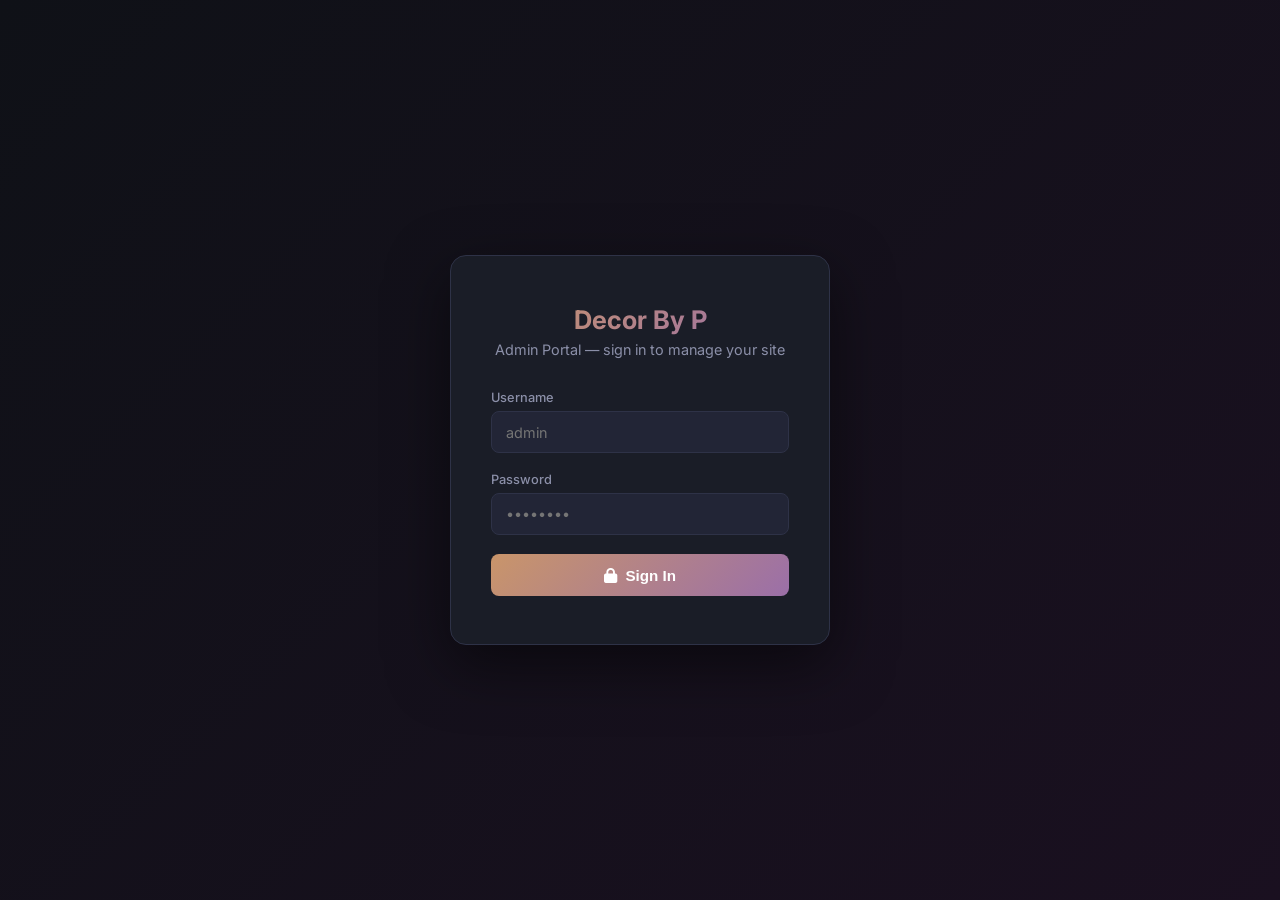
<file: admin.html>
<!DOCTYPE html>
<html lang="en">
<head>
  <meta charset="UTF-8">
  <meta name="viewport" content="width=device-width, initial-scale=1.0">
  <title>Admin Portal | Decor By P</title>
  <link rel="stylesheet" href="https://cdnjs.cloudflare.com/ajax/libs/font-awesome/6.4.0/css/all.min.css">
  <link rel="stylesheet" href="admin.css">
</head>
<body>

<!-- ── LOGIN ── -->
<div class="login-wrap" id="login-wrap">
  <div class="login-card">
    <div class="login-logo">Decor By P</div>
    <p>Admin Portal — sign in to manage your site</p>
    <form id="login-form">
      <div class="form-group">
        <label for="login-user">Username</label>
        <input type="text" id="login-user" placeholder="admin" required>
      </div>
      <div class="form-group">
        <label for="login-pass">Password</label>
        <input type="password" id="login-pass" placeholder="••••••••" required>
      </div>
      <div class="login-err" id="login-err"></div>
      <button type="submit" class="btn-login"><i class="fas fa-lock"></i> &nbsp;Sign In</button>
    </form>
  </div>
</div>

<!-- ── APP ── -->
<div id="admin-app">

  <!-- SIDEBAR -->
  <aside class="sidebar">
    <div class="sidebar-brand">
      Decor By P
      <small>Admin Dashboard</small>
    </div>
    <nav>
      <div class="nav-item active" data-page="dashboard"><i class="fas fa-chart-pie"></i> Dashboard</div>
      <div class="nav-item" data-page="portfolio"><i class="fas fa-images"></i> Portfolio</div>
      <div class="nav-item" data-page="testimonials"><i class="fas fa-comments"></i> Testimonials</div>
      <div class="nav-item" data-page="services"><i class="fas fa-concierge-bell"></i> Services</div>
      <div class="nav-item" data-page="stats"><i class="fas fa-chart-bar"></i> Stats</div>
      <div class="nav-item" data-page="about"><i class="fas fa-user-circle"></i> About Page</div>
      <div class="nav-item" data-page="hero"><i class="fas fa-home"></i> Hero Section</div>
    </nav>
    <div class="sidebar-footer">
      <a href="index.html" target="_blank" class="btn btn-ghost" style="width:100%;justify-content:center;margin-bottom:0.6rem;text-decoration:none">
        <i class="fas fa-external-link-alt"></i> View Site
      </a>
      <button class="btn-logout" id="btn-logout"><i class="fas fa-sign-out-alt"></i> Logout</button>
    </div>
  </aside>

  <!-- MAIN -->
  <main class="main">

    <!-- DASHBOARD -->
    <section class="page-section active" id="page-dashboard">
      <div class="page-header-bar">
        <div><h1>Dashboard</h1><p>Welcome back! Here's a quick overview of your site content.</p></div>
      </div>
      <div class="dash-grid">
        <div class="dash-card">
          <div class="dash-icon gold"><i class="fas fa-images"></i></div>
          <div><div class="dash-num" id="dash-portfolio">—</div><div class="dash-label">Portfolio Items</div></div>
        </div>
        <div class="dash-card">
          <div class="dash-icon purple"><i class="fas fa-comments"></i></div>
          <div><div class="dash-num" id="dash-testimonials">—</div><div class="dash-label">Testimonials</div></div>
        </div>
        <div class="dash-card">
          <div class="dash-icon blue"><i class="fas fa-concierge-bell"></i></div>
          <div><div class="dash-num" id="dash-services">—</div><div class="dash-label">Services</div></div>
        </div>
        <div class="dash-card">
          <div class="dash-icon green"><i class="fas fa-calendar-check"></i></div>
          <div><div class="dash-num" id="dash-events">—</div><div class="dash-label">Events Completed</div></div>
        </div>
      </div>
      <div class="settings-card" style="background:linear-gradient(135deg,rgba(201,149,106,0.08),rgba(155,111,168,0.08));border-color:rgba(201,149,106,0.2)">
        <h3 style="color:var(--text)">🔑 Login Credentials</h3>
        <p style="color:var(--text-muted);font-size:0.88rem;margin-bottom:0.5rem">Use these to log back in:</p>
        <p style="font-size:0.9rem"><strong>Username:</strong> admin &nbsp;|&nbsp; <strong>Password:</strong> symphony2024</p>
      </div>
    </section>

    <!-- PORTFOLIO -->
    <section class="page-section" id="page-portfolio">
      <div class="page-header-bar">
        <div><h1>Portfolio</h1><p>Manage your gallery of events and decoration work.</p></div>
        <button class="btn btn-primary" onclick="openPortfolioModal()"><i class="fas fa-plus"></i> Add Item</button>
      </div>
      <div class="table-wrap">
        <table>
          <thead><tr><th>Image</th><th>Title</th><th>Category</th><th>Description</th><th>Actions</th></tr></thead>
          <tbody id="portfolio-tbody"></tbody>
        </table>
      </div>
    </section>

    <!-- TESTIMONIALS -->
    <section class="page-section" id="page-testimonials">
      <div class="page-header-bar">
        <div><h1>Testimonials</h1><p>Manage what happy clients say about you.</p></div>
        <button class="btn btn-primary" onclick="openTestimonialModal()"><i class="fas fa-plus"></i> Add Testimonial</button>
      </div>
      <div class="testimonial-list" id="testimonials-list"></div>
    </section>

    <!-- SERVICES -->
    <section class="page-section" id="page-services">
      <div class="page-header-bar">
        <div><h1>Services</h1><p>Edit the service cards shown on your homepage.</p></div>
        <button class="btn btn-primary" onclick="openServiceModal()"><i class="fas fa-plus"></i> Add Service</button>
      </div>
      <div class="table-wrap">
        <table>
          <thead><tr><th>Icon</th><th>Title</th><th>Description</th><th>Actions</th></tr></thead>
          <tbody id="services-tbody"></tbody>
        </table>
      </div>
    </section>

    <!-- STATS -->
    <section class="page-section" id="page-stats">
      <div class="page-header-bar">
        <div><h1>Site Stats</h1><p>Update the numbers displayed on your homepage.</p></div>
      </div>
      <div class="settings-card">
        <h3>Trust Statistics</h3>
        <form id="stats-form">
          <div class="stats-edit-grid">
            <div class="stat-edit-item">
              <label>Events Completed</label>
              <input type="number" id="stat-events" min="0">
            </div>
            <div class="stat-edit-item">
              <label>Happy Clients</label>
              <input type="number" id="stat-clients" min="0">
            </div>
            <div class="stat-edit-item">
              <label>Years of Elegance</label>
              <input type="number" id="stat-years" min="0">
            </div>
          </div>
          <div style="margin-top:1.2rem">
            <button type="submit" class="btn btn-primary"><i class="fas fa-save"></i> Save Stats</button>
          </div>
        </form>
      </div>
    </section>

    <!-- ABOUT -->
    <section class="page-section" id="page-about">
      <div class="page-header-bar">
        <div><h1>About Page</h1><p>Edit your personal story and founder image.</p></div>
      </div>
      <div class="settings-card">
        <h3>Our Story Content</h3>
        <form id="about-form">
          <div class="form-group">
            <label>Section Heading</label>
            <input type="text" id="about-heading">
          </div>
          <div class="form-group">
            <label>Story Body (paragraphs separated by blank lines)</label>
            <textarea id="about-body" rows="10"></textarea>
          </div>
          <div class="form-group">
            <label>Founder Image URL</label>
            <input type="url" id="about-img" placeholder="https://...">
          </div>
          <img id="about-img-preview" style="width:120px;height:90px;object-fit:cover;border-radius:8px;margin-top:0.5rem;border:1px solid var(--border)" alt="Preview">
          <div class="form-actions">
            <button type="submit" class="btn btn-primary"><i class="fas fa-save"></i> Save About Page</button>
          </div>
        </form>
      </div>
    </section>

    <!-- HERO -->
    <section class="page-section" id="page-hero">
      <div class="page-header-bar">
        <div><h1>Hero Section</h1><p>Update the main headline and tagline on your homepage.</p></div>
      </div>
      <div class="settings-card">
        <h3>Homepage Hero Text</h3>
        <form id="hero-form">
          <div class="form-group">
            <label>Main Headline</label>
            <input type="text" id="hero-title">
          </div>
          <div class="form-group">
            <label>Subtitle / Tagline</label>
            <input type="text" id="hero-subtitle">
          </div>
          <div class="form-actions">
            <button type="submit" class="btn btn-primary"><i class="fas fa-save"></i> Save Hero</button>
          </div>
        </form>
      </div>
    </section>

  </main>
</div>

<!-- ── MODALS ── -->

<!-- Portfolio Modal -->
<div class="modal-overlay" id="portfolio-modal">
  <div class="modal">
    <div class="modal-head">
      <h2 id="portfolio-modal-title">Add Portfolio Item</h2>
      <button class="modal-close" onclick="closePortfolioModal()"><i class="fas fa-times"></i></button>
    </div>
    <form id="portfolio-form">
      <div class="form-row">
        <div class="form-group">
          <label>Title *</label>
          <input type="text" id="pm-title" required placeholder="The Royal Jaipur Affair">
        </div>
        <div class="form-group">
          <label>Category *</label>
          <select id="pm-category">
            <option value="weddings">Weddings</option>
            <option value="birthdays">Birthdays</option>
            <option value="baby-showers">Baby Showers</option>
            <option value="traditional">Traditional Functions</option>
            <option value="corporate">Corporate</option>
            <option value="other">Other</option>
          </select>
        </div>
      </div>
      <div class="form-group">
        <label>Short Description</label>
        <textarea id="pm-desc" rows="2" placeholder="A brief caption for this event…"></textarea>
      </div>
      <div class="form-group">
        <label>Image URL *</label>
        <input type="url" id="pm-img" placeholder="https://images.unsplash.com/..." required>
      </div>
      <img id="pm-img-preview" style="width:100%;height:160px;object-fit:cover;border-radius:8px;margin-bottom:1rem;display:none;border:1px solid var(--border)" alt="Preview">
      <div class="form-actions">
        <button type="button" class="btn btn-ghost" onclick="closePortfolioModal()">Cancel</button>
        <button type="submit" class="btn btn-primary"><i class="fas fa-save"></i> Save</button>
      </div>
    </form>
  </div>
</div>

<!-- Testimonial Modal -->
<div class="modal-overlay" id="testimonial-modal">
  <div class="modal">
    <div class="modal-head">
      <h2 id="testimonial-modal-title">Add Testimonial</h2>
      <button class="modal-close" onclick="closeTestimonialModal()"><i class="fas fa-times"></i></button>
    </div>
    <form id="testimonial-form">
      <div class="form-group">
        <label>Client Name *</label>
        <input type="text" id="tm-author" required placeholder="Anjali & Vikram Desai">
      </div>
      <div class="form-group">
        <label>Testimonial Text *</label>
        <textarea id="tm-text" rows="4" required placeholder='"Their decor was absolutely breathtaking…"'></textarea>
      </div>
      <div class="form-actions">
        <button type="button" class="btn btn-ghost" onclick="closeTestimonialModal()">Cancel</button>
        <button type="submit" class="btn btn-primary"><i class="fas fa-save"></i> Save</button>
      </div>
    </form>
  </div>
</div>

<!-- Service Modal -->
<div class="modal-overlay" id="service-modal">
  <div class="modal">
    <div class="modal-head">
      <h2 id="service-modal-title">Add Service</h2>
      <button class="modal-close" onclick="closeServiceModal()"><i class="fas fa-times"></i></button>
    </div>
    <form id="service-form">
      <div class="form-row">
        <div class="form-group">
          <label>Title *</label>
          <input type="text" id="sm-title" required placeholder="Weddings">
        </div>
        <div class="form-group">
          <label>Font Awesome Icon Class</label>
          <input type="text" id="sm-icon" placeholder="fa-rings">
          <small style="color:var(--text-muted);font-size:0.75rem">e.g. fa-rings, fa-birthday-cake, fa-star</small>
        </div>
      </div>
      <div class="form-group">
        <label>Description *</label>
        <textarea id="sm-desc" rows="3" required placeholder="Describe this service…"></textarea>
      </div>
      <div class="form-actions">
        <button type="button" class="btn btn-ghost" onclick="closeServiceModal()">Cancel</button>
        <button type="submit" class="btn btn-primary"><i class="fas fa-save"></i> Save</button>
      </div>
    </form>
  </div>
</div>

<!-- Toast -->
<div class="toast" id="toast"></div>

<script src="admin.js"></script>
</body>
</html>
</file>
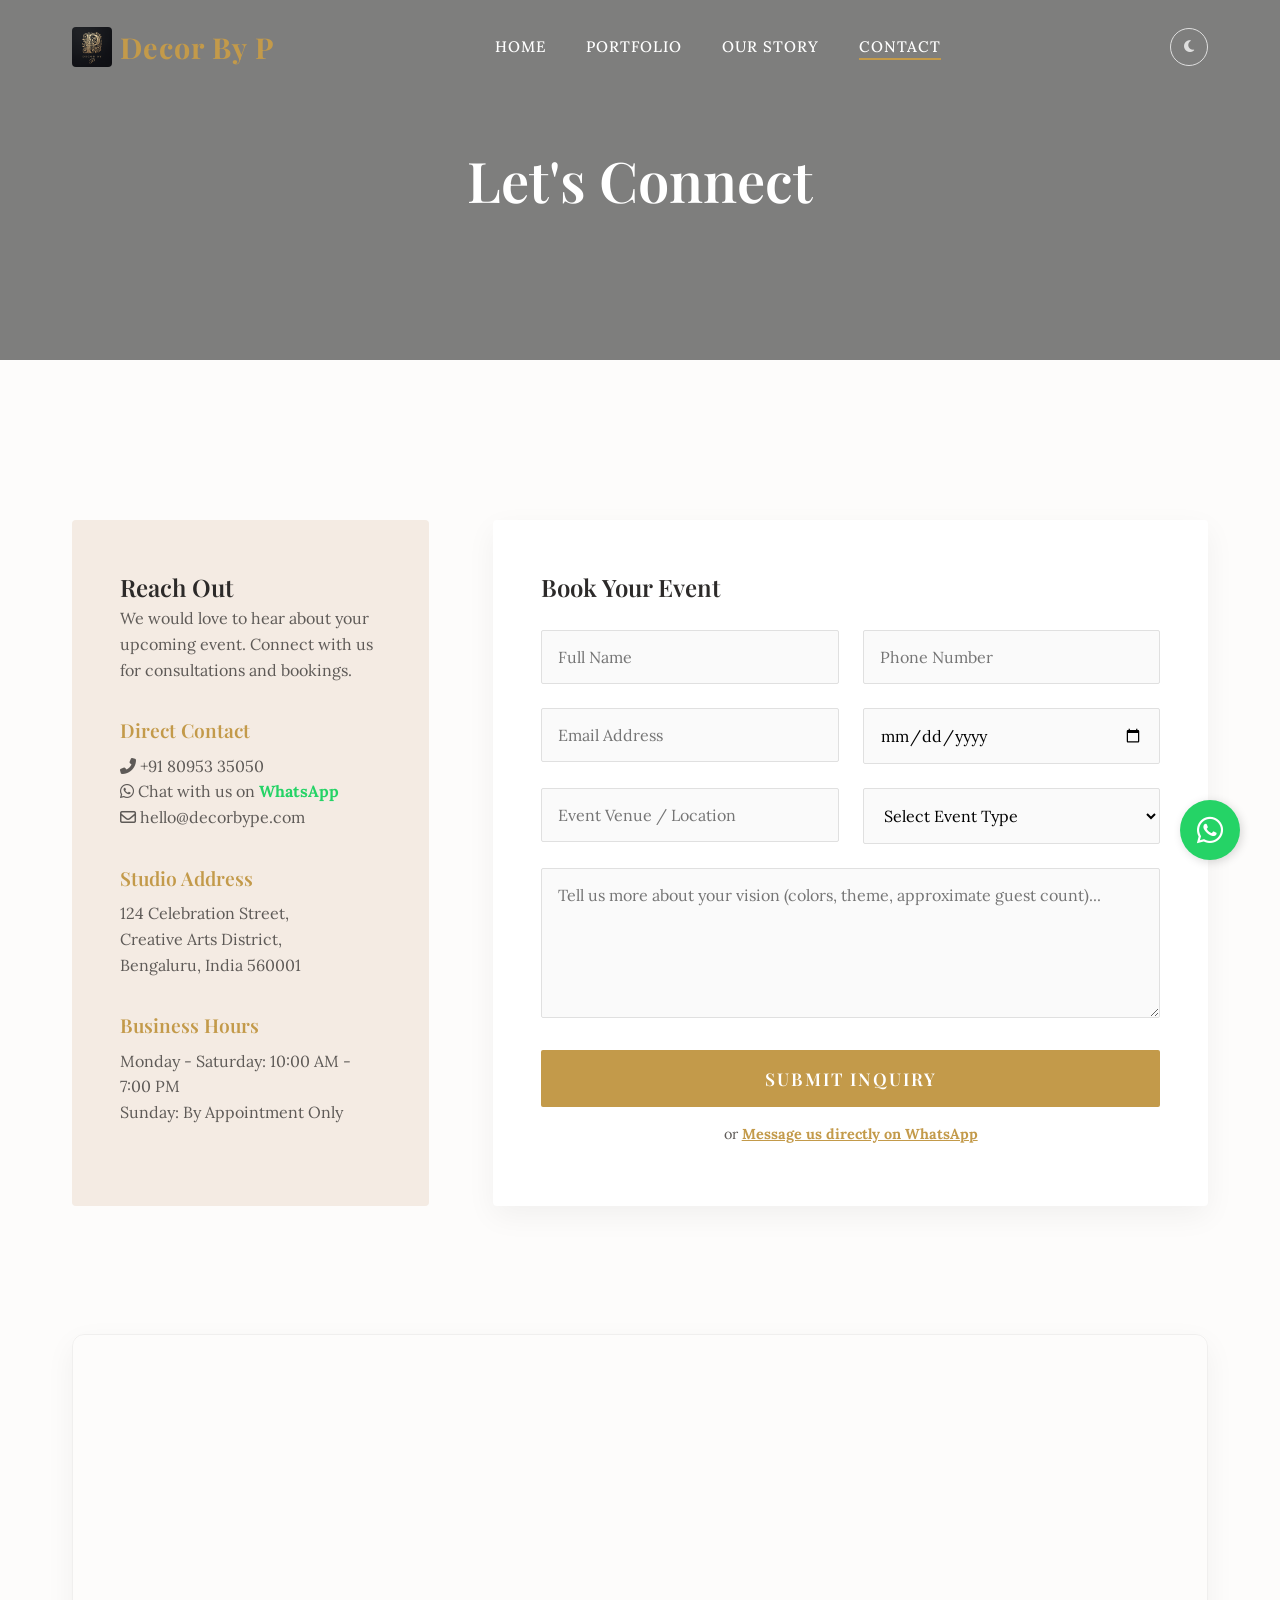
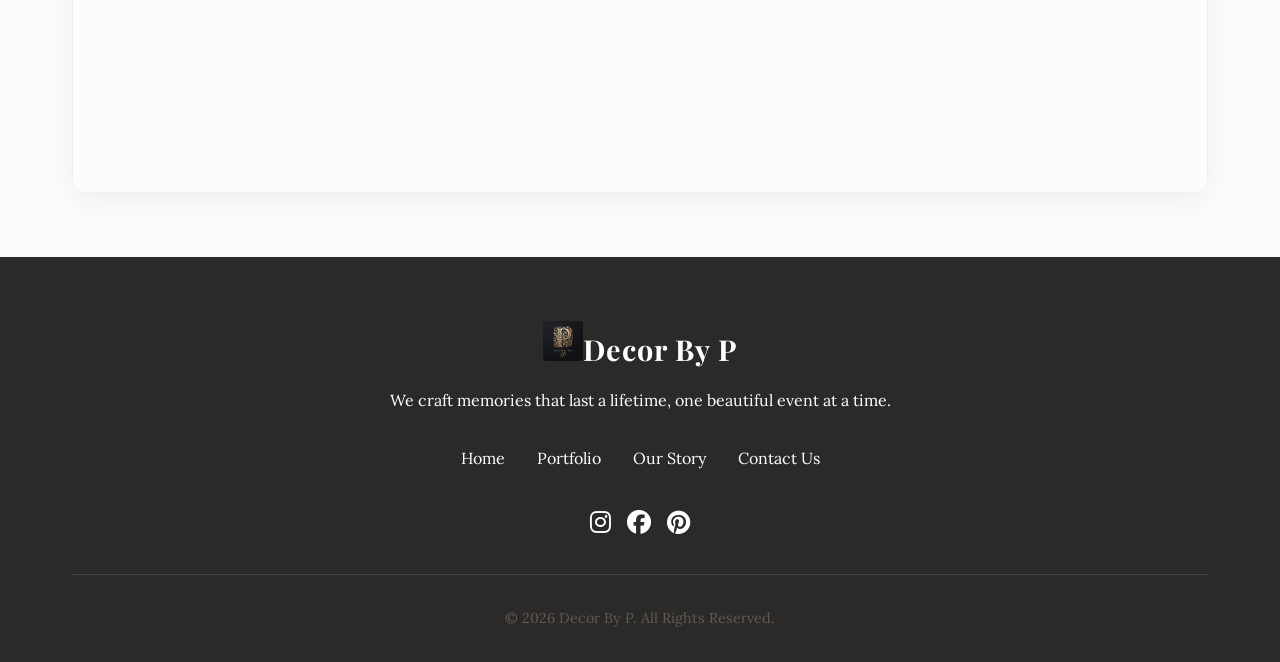
<file: contact.html>
<!DOCTYPE html>
<html lang="en">
<head>
    <meta charset="UTF-8">
    <script>/* Anti-FOUC */
    (function(){var t=localStorage.getItem('se_theme');if(t)document.documentElement.setAttribute('data-theme',t);})();
    </script>
    <meta name="viewport" content="width=device-width, initial-scale=1.0">
    <meta name="description" content="Contact Decor By P to book your next unforgettable celebration. Get in touch today!">
    <title>Contact Us | Decor By P</title>
    <link rel="stylesheet" href="https://cdnjs.cloudflare.com/ajax/libs/font-awesome/6.4.0/css/all.min.css">
    <link rel="stylesheet" href="styles.css">
</head>
<body>

    <!-- Navigation -->
    <header class="scrolled">
        <div class="nav-container">
            <a href="index.html" class="logo"><img src="logo.png" alt="Decor By P" class="logo-img">Decor By P</a>
            <ul class="nav-links">
                <li><a href="index.html">Home</a></li>
                <li><a href="portfolio.html">Portfolio</a></li>
                <li><a href="about.html">Our Story</a></li>
                <li><a href="contact.html" class="active">Contact</a></li>
            </ul>
            <button class="theme-toggle" id="theme-toggle" aria-label="Toggle Midnight Gala dark mode" title="Toggle dark mode">
                <i class="fas fa-moon" id="theme-icon"></i>
            </button>
            <button class="mobile-menu-btn" aria-label="Toggle Menu">
                <i class="fas fa-bars"></i>
            </button>
        </div>
    </header>

    <!-- Page Header -->
    <div class="page-header" style="background-image: linear-gradient(rgba(0,0,0,0.5), rgba(0,0,0,0.5)), url('https://images.unsplash.com/photo-1519741497674-611481863552?auto=format&fit=crop&q=80&w=2000'); background-position: center;">
        <h1>Let's Connect</h1>
    </div>

    <!-- Contact Content -->
    <section class="section">
        <div class="container contact-container">
            
            <!-- Contact Info Sidebar -->
            <div class="contact-info fade-in">
                <h2>Reach Out</h2>
                <p style="margin-bottom: 2rem; color: var(--text-muted);">We would love to hear about your upcoming event. Connect with us for consultations and bookings.</p>
                
                <div class="contact-item">
                    <h4>Direct Contact</h4>
                    <p><i class="fas fa-phone-alt"></i> +91 80953 35050</p>
                    <p><i class="fab fa-whatsapp"></i> Chat with us on <a href="https://wa.me/8095335050?text=Hi,%20I%E2%80%99m%20interested%20in%20your%20event%20decoration%20services." target="_blank" style="color: var(--whatsapp); font-weight: bold;">WhatsApp</a></p>
                    <p><i class="far fa-envelope"></i> hello@decorbype.com</p>
                </div>
                
                <div class="contact-item">
                    <h4>Studio Address</h4>
                    <p>124 Celebration Street,<br>Creative Arts District,<br>Bengaluru, India 560001</p>
                </div>

                <div class="contact-item">
                    <h4>Business Hours</h4>
                    <p>Monday - Saturday: 10:00 AM - 7:00 PM</p>
                    <p>Sunday: By Appointment Only</p>
                </div>
            </div>

            <!-- Inquiry Form -->
            <div class="contact-form fade-in" style="transition-delay: 0.3s">
                <h2 style="margin-bottom: 1.5rem;">Book Your Event</h2>
                <div id="success-message" style="display: none; text-align: center; padding: 3rem; background: rgba(37, 211, 102, 0.05); border-radius: 8px; border: 1px solid rgba(37, 211, 102, 0.3);">
                    <i class="fas fa-check-circle fade-in visible" style="font-size: 3rem; color: var(--whatsapp); margin-bottom: 1rem;"></i>
                    <h3 style="margin-bottom: 0.5rem; font-family: 'Playfair Display', serif;">Request Received!</h3>
                    <p style="color: var(--text-muted); line-height: 1.6;">Thank you for reaching out to Decor By P. Our team will contact you within 24 hours to start planning your masterpiece.</p>
                </div>
                <form id="contact-form" action="#" method="POST" onsubmit="event.preventDefault(); document.getElementById('contact-form').style.display = 'none'; document.getElementById('success-message').style.display = 'block'; setTimeout(() => document.getElementById('success-message').scrollIntoView({behavior: 'smooth', block: 'center'}), 100);">
                    <div class="form-row">
                        <div class="form-group">
                            <input type="text" class="form-control" name="name" placeholder="Full Name" required>
                        </div>
                        <div class="form-group">
                            <input type="tel" class="form-control" name="phone" placeholder="Phone Number" required>
                        </div>
                    </div>
                    
                    <div class="form-row">
                        <div class="form-group">
                            <input type="email" class="form-control" name="email" placeholder="Email Address" required>
                        </div>
                        <div class="form-group">
                            <input type="date" class="form-control" name="date" required>
                        </div>
                    </div>

                    <div class="form-row">
                        <div class="form-group">
                            <input type="text" class="form-control" name="location" placeholder="Event Venue / Location" required>
                        </div>
                        <div class="form-group">
                            <select class="form-control" name="event_type" required>
                                <option value="" disabled selected>Select Event Type</option>
                                <option value="Wedding">Wedding</option>
                                <option value="Reception">Reception</option>
                                <option value="Birthday">Birthday</option>
                                <option value="Baby Shower">Baby Shower / Cradle</option>
                                <option value="Traditional">Traditional / Pooja</option>
                                <option value="Corporate">Corporate Gala</option>
                                <option value="Other">Other</option>
                            </select>
                        </div>
                    </div>

                    <div class="form-group">
                        <textarea class="form-control" name="message" placeholder="Tell us more about your vision (colors, theme, approximate guest count)..." required></textarea>
                    </div>

                    <button type="submit" class="btn btn-primary" style="width: 100%;">Submit Inquiry</button>
                    <p style="text-align: center; margin-top: 1rem; font-size: 0.9rem; color: var(--text-muted);">or <a href="https://wa.me/8095335050?text=Hi,%20I%E2%80%99m%20interested%20in%20your%20event%20decoration%20services." target="_blank" style="color: var(--primary-gold); font-weight: bold; text-decoration: underline;">Message us directly on WhatsApp</a></p>
                </form>
            </div>
        </div>
    </section>

    <!-- Map Integration -->
    <section>
        <div class="container" style="margin-top: 2rem; margin-bottom: 4rem;">
            <div style="border-radius: 12px; overflow: hidden; box-shadow: var(--shadow); border: 1px solid rgba(0,0,0,0.05);">
                <iframe src="https://www.google.com/maps/embed?pb=!1m18!1m12!1m3!1d15551.350868843936!2d77.58414578130833!3d12.98223617300445!2m3!1f0!2f0!3f0!3m2!1i1024!2i768!4f13.1!3m3!1m2!1s0x3bae1670c9b44e6d%3A0xf8dfc3e8517e4fe0!2sBengaluru%2C%20Karnataka!5e0!3m2!1sen!2sin!4v1700000000000!5m2!1sen!2sin" width="100%" height="450" style="border:0;" allowfullscreen="" loading="lazy" referrerpolicy="no-referrer-when-downgrade"></iframe>
            </div>
        </div>
    </section>

    <!-- Footer -->
    <footer>
        <div class="container">
            <a href="index.html" class="logo"><img src="logo.png" alt="Decor By P" class="logo-img">Decor By P</a>
            <p>We craft memories that last a lifetime, one beautiful event at a time.</p>
            <div class="footer-links">
                <a href="index.html">Home</a>
                <a href="portfolio.html">Portfolio</a>
                <a href="about.html">Our Story</a>
                <a href="contact.html">Contact Us</a>
            </div>
            <div class="social-icons" style="margin-bottom: 2rem; font-size: 1.5rem; display:flex; gap: 1rem; justify-content:center;">
                <a href="#"><i class="fab fa-instagram"></i></a>
                <a href="#"><i class="fab fa-facebook"></i></a>
                <a href="#"><i class="fab fa-pinterest"></i></a>
            </div>
            <div class="copyright">
                &copy; <script>document.write(new Date().getFullYear())</script> Decor By P. All Rights Reserved.
            </div>
        </div>
    </footer>

    <script src="scripts.js?v=3"></script>
</body>
</html>
</file>
<file: admin.css>
@import url('https://fonts.googleapis.com/css2?family=Inter:wght@300;400;500;600;700&display=swap');

:root {
  --bg: #0f1117;
  --surface: #1a1d27;
  --surface2: #222536;
  --border: #2e3247;
  --accent: #c9956a;
  --accent2: #9b6fa8;
  --text: #e8e9f0;
  --text-muted: #8b8fa8;
  --danger: #e05c5c;
  --success: #5cb85c;
  --sidebar-w: 240px;
}

* { box-sizing: border-box; margin: 0; padding: 0; }

body {
  font-family: 'Inter', sans-serif;
  background: var(--bg);
  color: var(--text);
  display: flex;
  min-height: 100vh;
}

/* ── LOGIN ── */
.login-wrap {
  width: 100vw; height: 100vh;
  display: flex; align-items: center; justify-content: center;
  background: linear-gradient(135deg, #0f1117 0%, #1a1020 100%);
}
.login-card {
  background: var(--surface);
  border: 1px solid var(--border);
  border-radius: 16px;
  padding: 3rem 2.5rem;
  width: 380px;
  text-align: center;
  box-shadow: 0 20px 60px rgba(0,0,0,0.5);
}
.login-logo {
  font-size: 1.6rem;
  font-weight: 700;
  background: linear-gradient(135deg, var(--accent), var(--accent2));
  -webkit-background-clip: text;
  -webkit-text-fill-color: transparent;
  margin-bottom: 0.4rem;
}
.login-card p { color: var(--text-muted); font-size: 0.9rem; margin-bottom: 2rem; }
.login-card .form-group { margin-bottom: 1.2rem; text-align: left; }
.login-card label { font-size: 0.8rem; color: var(--text-muted); margin-bottom: 0.4rem; display: block; }
.login-card input {
  width: 100%; padding: 0.75rem 1rem;
  background: var(--surface2); border: 1px solid var(--border);
  border-radius: 8px; color: var(--text); font-size: 0.95rem;
  transition: border-color 0.2s;
}
.login-card input:focus { outline: none; border-color: var(--accent); }
.login-err { color: var(--danger); font-size: 0.82rem; margin-bottom: 1rem; display: none; }
.btn-login {
  width: 100%; padding: 0.8rem;
  background: linear-gradient(135deg, var(--accent), var(--accent2));
  border: none; border-radius: 8px;
  color: white; font-size: 0.95rem; font-weight: 600;
  cursor: pointer; transition: opacity 0.2s;
}
.btn-login:hover { opacity: 0.88; }

/* ── LAYOUT ── */
#admin-app { display: none; width: 100%; }

.sidebar {
  width: var(--sidebar-w);
  background: var(--surface);
  border-right: 1px solid var(--border);
  display: flex; flex-direction: column;
  position: fixed; top: 0; left: 0; height: 100vh;
  z-index: 100;
}
.sidebar-brand {
  padding: 1.5rem 1.2rem;
  font-size: 1.1rem; font-weight: 700;
  background: linear-gradient(135deg, var(--accent), var(--accent2));
  -webkit-background-clip: text; -webkit-text-fill-color: transparent;
  border-bottom: 1px solid var(--border);
}
.sidebar-brand small { display: block; font-size: 0.68rem; -webkit-text-fill-color: var(--text-muted); font-weight: 400; }

.sidebar nav { flex: 1; padding: 1rem 0; overflow-y: auto; }
.nav-item {
  display: flex; align-items: center; gap: 0.75rem;
  padding: 0.75rem 1.2rem; cursor: pointer;
  color: var(--text-muted); font-size: 0.88rem; font-weight: 500;
  border-left: 3px solid transparent;
  transition: all 0.2s;
}
.nav-item:hover { color: var(--text); background: var(--surface2); }
.nav-item.active { color: var(--accent); border-left-color: var(--accent); background: var(--surface2); }
.nav-item i { width: 18px; text-align: center; font-size: 1rem; }

.sidebar-footer {
  padding: 1rem 1.2rem;
  border-top: 1px solid var(--border);
}
.btn-logout {
  width: 100%; padding: 0.6rem;
  background: transparent; border: 1px solid var(--border);
  border-radius: 8px; color: var(--text-muted);
  font-size: 0.85rem; cursor: pointer; transition: all 0.2s;
}
.btn-logout:hover { border-color: var(--danger); color: var(--danger); }

/* ── MAIN ── */
.main {
  margin-left: var(--sidebar-w);
  flex: 1; padding: 2rem;
  min-height: 100vh;
}
.page-section { display: none; }
.page-section.active { display: block; }

.page-header-bar {
  display: flex; align-items: center; justify-content: space-between;
  margin-bottom: 2rem;
}
.page-header-bar h1 { font-size: 1.5rem; font-weight: 700; }
.page-header-bar p { color: var(--text-muted); font-size: 0.85rem; margin-top: 0.2rem; }

/* ── DASHBOARD CARDS ── */
.dash-grid {
  display: grid; grid-template-columns: repeat(auto-fit, minmax(200px, 1fr));
  gap: 1.2rem; margin-bottom: 2rem;
}
.dash-card {
  background: var(--surface); border: 1px solid var(--border);
  border-radius: 12px; padding: 1.5rem;
  display: flex; align-items: center; gap: 1rem;
}
.dash-icon {
  width: 50px; height: 50px; border-radius: 12px;
  display: flex; align-items: center; justify-content: center;
  font-size: 1.4rem;
}
.dash-icon.gold { background: rgba(201,149,106,0.15); color: var(--accent); }
.dash-icon.purple { background: rgba(155,111,168,0.15); color: var(--accent2); }
.dash-icon.blue { background: rgba(86,132,219,0.15); color: #5684db; }
.dash-icon.green { background: rgba(92,184,92,0.15); color: var(--success); }
.dash-num { font-size: 1.8rem; font-weight: 700; }
.dash-label { color: var(--text-muted); font-size: 0.8rem; }

/* ── BUTTONS ── */
.btn {
  padding: 0.6rem 1.2rem; border-radius: 8px;
  font-size: 0.85rem; font-weight: 600; cursor: pointer;
  border: none; transition: all 0.2s; display: inline-flex; align-items: center; gap: 0.4rem;
}
.btn-primary { background: linear-gradient(135deg, var(--accent), var(--accent2)); color: white; }
.btn-primary:hover { opacity: 0.85; }
.btn-danger { background: var(--danger); color: white; }
.btn-danger:hover { opacity: 0.85; }
.btn-ghost { background: var(--surface2); color: var(--text); border: 1px solid var(--border); }
.btn-ghost:hover { border-color: var(--accent); color: var(--accent); }

/* ── TABLE ── */
.table-wrap {
  background: var(--surface); border: 1px solid var(--border);
  border-radius: 12px; overflow: hidden;
}
table { width: 100%; border-collapse: collapse; }
thead th {
  background: var(--surface2); padding: 0.9rem 1.2rem;
  text-align: left; font-size: 0.78rem; font-weight: 600;
  color: var(--text-muted); text-transform: uppercase; letter-spacing: 0.05em;
}
tbody td { padding: 0.9rem 1.2rem; border-top: 1px solid var(--border); font-size: 0.88rem; vertical-align: middle; }
tbody tr:hover td { background: var(--surface2); }
.tag {
  display: inline-block; padding: 0.2rem 0.7rem;
  border-radius: 999px; font-size: 0.72rem; font-weight: 600;
}
.tag-wedding { background: rgba(201,149,106,0.2); color: var(--accent); }
.tag-birthday { background: rgba(219,132,86,0.2); color: #db8456; }
.tag-babyshower { background: rgba(155,111,168,0.2); color: var(--accent2); }
.tag-traditional { background: rgba(86,176,155,0.2); color: #56b09b; }
.tag-corporate { background: rgba(86,132,219,0.2); color: #5684db; }
.tag-other { background: rgba(139,143,168,0.2); color: var(--text-muted); }

.thumb { width: 56px; height: 40px; object-fit: cover; border-radius: 6px; }

/* ── MODAL ── */
.modal-overlay {
  position: fixed; inset: 0;
  background: rgba(0,0,0,0.7);
  display: none; align-items: center; justify-content: center;
  z-index: 999;
}
.modal-overlay.open { display: flex; }
.modal {
  background: var(--surface); border: 1px solid var(--border);
  border-radius: 16px; padding: 2rem;
  width: 540px; max-width: 95vw; max-height: 90vh; overflow-y: auto;
}
.modal-head { display: flex; align-items: center; justify-content: space-between; margin-bottom: 1.5rem; }
.modal-head h2 { font-size: 1.1rem; font-weight: 700; }
.modal-close { background: none; border: none; color: var(--text-muted); font-size: 1.2rem; cursor: pointer; }
.modal-close:hover { color: var(--danger); }

/* ── FORM ── */
.form-group { margin-bottom: 1.1rem; }
.form-group label { display: block; font-size: 0.8rem; color: var(--text-muted); margin-bottom: 0.4rem; font-weight: 500; }
.form-group input,
.form-group select,
.form-group textarea {
  width: 100%; padding: 0.7rem 0.9rem;
  background: var(--surface2); border: 1px solid var(--border);
  border-radius: 8px; color: var(--text); font-size: 0.9rem; font-family: inherit;
  transition: border-color 0.2s;
}
.form-group input:focus,
.form-group select:focus,
.form-group textarea:focus { outline: none; border-color: var(--accent); }
.form-group textarea { resize: vertical; min-height: 80px; }
.form-group select option { background: var(--surface2); }
.form-row { display: grid; grid-template-columns: 1fr 1fr; gap: 1rem; }
.form-actions { display: flex; gap: 0.8rem; justify-content: flex-end; margin-top: 1.5rem; }

/* ── SETTINGS / ABOUT EDITOR ── */
.settings-card {
  background: var(--surface); border: 1px solid var(--border);
  border-radius: 12px; padding: 1.5rem; margin-bottom: 1.5rem;
}
.settings-card h3 { font-size: 1rem; font-weight: 600; margin-bottom: 1.2rem; color: var(--accent); }

.stats-edit-grid { display: grid; grid-template-columns: repeat(auto-fit, minmax(200px, 1fr)); gap: 1rem; }
.stat-edit-item { background: var(--surface2); border: 1px solid var(--border); border-radius: 10px; padding: 1rem; }
.stat-edit-item label { font-size: 0.78rem; color: var(--text-muted); margin-bottom: 0.4rem; display: block; }
.stat-edit-item input {
  width: 100%; background: var(--bg); border: 1px solid var(--border);
  border-radius: 6px; color: var(--text); padding: 0.5rem 0.7rem; font-size: 0.9rem;
}

/* ── TESTIMONIALS ── */
.testimonial-list { display: flex; flex-direction: column; gap: 1rem; }
.testimonial-item {
  background: var(--surface2); border: 1px solid var(--border);
  border-radius: 10px; padding: 1.2rem;
  display: flex; gap: 1rem; align-items: flex-start;
}
.testimonial-item .t-body { flex: 1; }
.testimonial-item .t-body strong { font-size: 0.9rem; }
.testimonial-item .t-body p { color: var(--text-muted); font-size: 0.85rem; margin-top: 0.3rem; }
.testimonial-item .t-actions { display: flex; flex-direction: column; gap: 0.4rem; }

/* ── TOAST ── */
.toast {
  position: fixed; bottom: 2rem; right: 2rem;
  background: var(--surface2); border: 1px solid var(--border);
  border-radius: 10px; padding: 0.9rem 1.4rem;
  font-size: 0.88rem; font-weight: 500;
  box-shadow: 0 8px 30px rgba(0,0,0,0.4);
  transform: translateY(100px); opacity: 0;
  transition: all 0.3s; z-index: 9999;
}
.toast.show { transform: translateY(0); opacity: 1; }
.toast.success { border-left: 4px solid var(--success); }
.toast.error { border-left: 4px solid var(--danger); }

/* ── EMPTY STATE ── */
.empty-state {
  text-align: center; padding: 3rem;
  color: var(--text-muted); font-size: 0.95rem;
}
.empty-state i { font-size: 2.5rem; margin-bottom: 1rem; display: block; opacity: 0.4; }

/* scrollbar */
::-webkit-scrollbar { width: 5px; }
::-webkit-scrollbar-track { background: transparent; }
::-webkit-scrollbar-thumb { background: var(--border); border-radius: 99px; }
</file>
<file: styles.css>
@import url('https://fonts.googleapis.com/css2?family=Lora:ital,wght@0,400;0,500;0,600;1,400&family=Playfair+Display:ital,wght@0,400;0,600;0,700;1,400;1,600&display=swap');

:root {
  --primary-gold: #c39a4a;
  --primary-gold-hover: #b2883c;
  --secondary-peach: #f4ebe3;
  --bg-color: #fdfcfb;
  --text-dark: #2c2a29;
  --text-muted: #5e5a57;
  --white: #ffffff;
  --whatsapp: #25D366;
  --shadow: 0 10px 30px rgba(0, 0, 0, 0.05);
  --shadow-hover: 0 15px 40px rgba(195, 154, 74, 0.15);
  --transition: all 0.4s ease;
}

* {
  margin: 0;
  padding: 0;
  box-sizing: border-box;
}

body {
  font-family: 'Lora', serif;
  background-color: var(--bg-color);
  color: var(--text-dark);
  line-height: 1.6;
  overflow-x: hidden;
}

h1, h2, h3, h4, h5, h6 {
  font-family: 'Playfair Display', serif;
  font-weight: 600;
  color: var(--text-dark);
}

a {
  text-decoration: none;
  color: inherit;
  transition: var(--transition);
}

.container {
  max-width: 1200px;
  margin: 0 auto;
  padding: 0 2rem;
}

/* Base UI Elements */
.btn {
  display: inline-block;
  padding: 1rem 2.5rem;
  font-family: 'Playfair Display', serif;
  font-size: 1.1rem;
  font-weight: 600;
  text-transform: uppercase;
  letter-spacing: 2px;
  border-radius: 2px;
  border: 1px solid transparent;
  cursor: pointer;
  transition: var(--transition);
}

.btn-primary {
  background-color: var(--primary-gold);
  color: var(--white);
}

.btn-primary:hover {
  background-color: transparent;
  border-color: var(--primary-gold);
  color: var(--primary-gold);
  box-shadow: 0 0 20px rgba(195, 154, 74, 0.4);
}

.btn-outline {
  background-color: transparent;
  border-color: var(--primary-gold);
  color: var(--primary-gold);
}

.btn-outline:hover {
  background-color: var(--primary-gold);
  color: var(--white);
}

.section {
  padding: 6rem 0;
}

.section-title {
  text-align: center;
  font-size: 2.5rem;
  margin-bottom: 3rem;
  color: var(--text-dark);
}

.section-title span {
  display: block;
  font-family: 'Lora', serif;
  font-size: 1rem;
  font-style: italic;
  color: var(--primary-gold);
  margin-bottom: 0.5rem;
  font-weight: 400;
}

/* Header */
header {
  position: absolute;
  top: 0;
  left: 0;
  width: 100%;
  padding: 1.5rem 0;
  z-index: 100;
  transition: var(--transition);
  color: var(--white);
}

header.scrolled {
  position: fixed;
  background-color: rgba(255, 255, 255, 0.95);
  backdrop-filter: blur(10px);
  -webkit-backdrop-filter: blur(10px);
  box-shadow: 0 4px 30px rgba(0, 0, 0, 0.05);
  padding: 1rem 0;
  border-bottom: 1px solid rgba(255,255,255,0.3);
  color: var(--text-dark);
}

.nav-container {
  display: flex;
  justify-content: space-between;
  align-items: center;
  max-width: 1200px;
  margin: 0 auto;
  padding: 0 2rem;
}

.logo {
  font-family: 'Playfair Display', serif;
  font-size: 1.8rem;
  font-weight: 700;
  color: var(--primary-gold);
  letter-spacing: 1px;
  display: flex;
  align-items: center;
  gap: 0.5rem;
}

.logo-img {
  height: 40px;
  object-fit: contain;
  border-radius: 4px;
}

.nav-links {
  display: flex;
  gap: 2.5rem;
  list-style: none;
}

.nav-links a {
  font-size: 0.95rem;
  font-weight: 500;
  text-transform: uppercase;
  letter-spacing: 1px;
  position: relative;
}

.nav-links a::after {
  content: '';
  position: absolute;
  width: 0;
  height: 2px;
  bottom: -4px;
  left: 0;
  background-color: var(--primary-gold);
  transition: width 0.3s;
}

.nav-links a:hover::after, .nav-links a.active::after {
  width: 100%;
}

.mobile-menu-btn {
  display: none;
  font-size: 1.5rem;
  background: none;
  border: none;
  color: inherit;
  cursor: pointer;
}

/* Hero Section */
.hero {
  height: 100vh;
  min-height: 600px;
  background: linear-gradient(rgba(0,0,0,0.4), rgba(0,0,0,0.4)), url('https://images.unsplash.com/photo-1511795409834-ef04bbd61622?auto=format&fit=crop&q=80&w=2000') center/cover;
  background-attachment: fixed;
  display: flex;
  align-items: center;
  justify-content: center;
  text-align: center;
  color: var(--white);
  position: relative;
}

.hero-content {
  max-width: 800px;
  padding: 0 2rem;
}

h1.hero-title {
  font-size: 4.5rem;
  color: var(--white);
  margin-bottom: 1rem;
  animation: fadeUp 1s ease 0.2s both;
}

.hero-subtitle {
  font-size: 1.3rem;
  font-style: italic;
  margin-bottom: 2.5rem;
  font-weight: 300;
  animation: fadeUp 1s ease 0.4s both;
}

.hero-btns {
  display: flex;
  gap: 1.5rem;
  justify-content: center;
  animation: fadeUp 1s ease 0.6s both;
}

/* Scroll Arrow */
.scroll-down {
  position: absolute;
  bottom: 40px;
  left: 50%;
  transform: translateX(-50%);
  color: var(--white);
  font-size: 2rem;
  animation: bounce 2s infinite;
  opacity: 0.8;
  cursor: pointer;
}

@keyframes bounce {
  0%, 20%, 50%, 80%, 100% { transform: translateY(0) translateX(-50%); }
  40% { transform: translateY(-20px) translateX(-50%); }
  60% { transform: translateY(-10px) translateX(-50%); }
}

/* Services */
.services {
  background-color: var(--secondary-peach);
}

.services-grid {
  display: grid;
  grid-template-columns: repeat(auto-fit, minmax(300px, 1fr));
  gap: 2rem;
  margin-top: 3rem;
}

.service-card {
  background: var(--white);
  padding: 3.5rem 2rem;
  text-align: center;
  border-radius: 8px;
  border: 1px solid transparent;
  box-shadow: var(--shadow);
  transition: var(--transition);
}

.service-card:hover {
  transform: translateY(-15px);
  box-shadow: 0 20px 40px rgba(195, 154, 74, 0.15);
  border: 1px solid rgba(195, 154, 74, 0.3);
}

.service-icon {
  font-size: 3.5rem;
  color: var(--primary-gold);
  margin-bottom: 1.5rem;
  text-shadow: 0 4px 10px rgba(195, 154, 74, 0.4);
  transition: transform 0.4s ease;
}

.service-card:hover .service-icon {
  transform: scale(1.1);
}

.service-card h3 {
  font-size: 1.5rem;
  margin-bottom: 1rem;
}

/* Process Section */
.process-grid {
  display: grid;
  grid-template-columns: repeat(auto-fit, minmax(280px, 1fr));
  gap: 3rem;
}

.process-step {
  text-align: center;
  position: relative;
  padding: 3rem 2rem;
  border: 1px solid rgba(195, 154, 74, 0.2);
  border-radius: 8px;
  background: var(--bg-color);
  transition: var(--transition);
}

.process-step:hover {
  box-shadow: 0 15px 30px rgba(195, 154, 74, 0.1);
  transform: translateY(-5px);
}

.step-num {
  font-size: 6rem;
  font-family: 'Playfair Display', serif;
  color: rgba(195, 154, 74, 0.1);
  position: absolute;
  top: -10px;
  left: 50%;
  transform: translateX(-50%);
  font-weight: 700;
  line-height: 1;
}

.step-content {
  position: relative;
  z-index: 1;
}

.step-content h3 {
  font-size: 1.5rem;
  color: var(--primary-gold);
  margin-bottom: 1rem;
}

/* Featured Preview */
.featured-grid {
  display: grid;
  grid-template-columns: repeat(3, 1fr);
  gap: 2rem;
  height: 400px;
}

.featured-img-wrap {
  overflow: hidden;
  border-radius: 8px;
  box-shadow: var(--shadow);
  height: 100%;
}

.featured-img {
  width: 100%;
  height: 100%;
  object-fit: cover;
  transition: transform 0.6s ease;
}

.featured-img-wrap:hover .featured-img {
  transform: scale(1.08);
}


/* Stats Section */
.stats {
  background: linear-gradient(rgba(44,42,41,0.9), rgba(44,42,41,0.9)), url('https://images.unsplash.com/photo-1519225421980-715cb0215aed?auto=format&fit=crop&q=80&w=2000') fixed center/cover;
  color: var(--white);
}

.stats-grid {
  display: grid;
  grid-template-columns: repeat(3, 1fr);
  gap: 2rem;
  text-align: center;
}

.stat-item h3 {
  font-size: 4rem;
  color: var(--primary-gold);
  margin-bottom: 0.5rem;
}

.stat-item p {
  font-size: 1.2rem;
  text-transform: uppercase;
  letter-spacing: 1px;
}

/* Testimonials */
.testimonials {
  background-color: var(--bg-color);
}

.testimonial-card {
  max-width: 800px;
  margin: 0 auto;
  text-align: center;
  padding: 3rem;
  background: var(--white);
  box-shadow: var(--shadow);
  border-left: 4px solid var(--primary-gold);
}

.quote-icon {
  font-size: 3rem;
  color: var(--secondary-peach);
  margin-bottom: 1.5rem;
}

.testimonial-text {
  font-size: 1.2rem;
  font-style: italic;
  margin-bottom: 1.5rem;
  color: var(--text-muted);
}

.testimonial-author {
  font-family: 'Playfair Display', serif;
  font-weight: 600;
  font-size: 1.1rem;
  color: var(--primary-gold);
}

/* Page Header (for other pages) */
.page-header {
  height: 40vh;
  min-height: 300px;
  background: linear-gradient(rgba(0,0,0,0.5), rgba(0,0,0,0.5)), url('https://images.unsplash.com/photo-1464366400600-7168b8af9bc3?auto=format&fit=crop&q=80&w=2000') center/cover;
  display: flex;
  align-items: center;
  justify-content: center;
  text-align: center;
  margin-bottom: 4rem;
}

.page-header h1 {
  font-size: 3.5rem;
  color: var(--white);
}

/* Portfolio Filters */
.portfolio-filters {
  display: flex;
  justify-content: center;
  flex-wrap: wrap;
  gap: 1rem;
  margin-bottom: 3rem;
}

.filter-btn {
  padding: 0.5rem 1.5rem;
  background: none;
  border: 1px solid var(--primary-gold);
  color: var(--primary-gold);
  border-radius: 30px;
  cursor: pointer;
  transition: var(--transition);
  font-family: 'Lora', serif;
}

.filter-btn.active, .filter-btn:hover {
  background: var(--primary-gold);
  color: var(--white);
}

/* Portfolio Grid */
.portfolio-grid {
  display: grid;
  grid-template-columns: repeat(auto-fill, minmax(300px, 1fr));
  gap: 2rem;
}

.portfolio-item {
  position: relative;
  overflow: hidden;
  border-radius: 4px;
  box-shadow: var(--shadow);
  background: var(--white);
}

.portfolio-img {
  width: 100%;
  height: 250px;
  object-fit: cover;
  transition: transform 0.6s ease;
}

.portfolio-item:hover .portfolio-img {
  transform: scale(1.05);
}

.portfolio-info {
  padding: 1.5rem;
  text-align: center;
}

.portfolio-category {
  font-size: 0.8rem;
  color: var(--primary-gold);
  text-transform: uppercase;
  letter-spacing: 1px;
  margin-bottom: 0.5rem;
  display: block;
}

.portfolio-title {
  font-size: 1.3rem;
  margin-bottom: 0.5rem;
}

.portfolio-desc {
  font-size: 0.95rem;
  color: var(--text-muted);
}

.portfolio-item[style*="display: none"] {
    animation: fadeOut 0.3s forwards;
}

/* About Page */
.about-section {
  display: grid;
  grid-template-columns: 1fr 1fr;
  gap: 4rem;
  align-items: center;
}

.about-img-wrap {
  position: relative;
}

.about-img {
  width: 100%;
  height: 600px;
  object-fit: cover;
  border-radius: 4px;
  box-shadow: var(--shadow);
}

.about-img-wrap::before {
  content: '';
  position: absolute;
  top: -20px;
  left: -20px;
  width: 100%;
  height: 100%;
  border: 2px solid var(--primary-gold);
  border-radius: 4px;
  z-index: -1;
}

.about-content h2 {
  font-size: 2.5rem;
  margin-bottom: 1.5rem;
}

.about-content h2 span {
  color: var(--primary-gold);
}

.about-content p {
  color: var(--text-muted);
  font-size: 1.1rem;
  margin-bottom: 1.5rem;
}

/* Contact Page */
.contact-container {
  display: grid;
  grid-template-columns: 1fr 2fr;
  gap: 4rem;
}

.contact-info {
  background: var(--secondary-peach);
  padding: 3rem;
  border-radius: 4px;
}

.contact-item {
  margin-bottom: 2rem;
}

.contact-item h4 {
  font-size: 1.2rem;
  margin-bottom: 0.5rem;
  color: var(--primary-gold);
}

.contact-item p {
  color: var(--text-muted);
}

.contact-form {
  background: var(--white);
  padding: 3rem;
  border-radius: 4px;
  box-shadow: var(--shadow);
}

.form-group {
  margin-bottom: 1.5rem;
}

.form-row {
  display: grid;
  grid-template-columns: 1fr 1fr;
  gap: 1.5rem;
}

.form-control {
  width: 100%;
  padding: 1rem;
  border: 1px solid #e0e0e0;
  border-radius: 2px;
  font-family: 'Lora', serif;
  font-size: 1rem;
  transition: var(--transition);
  background: #fafafa;
}

.form-control:focus {
  outline: none;
  border-color: var(--primary-gold);
  background: var(--white);
}

textarea.form-control {
  height: 150px;
  resize: vertical;
}

/* Floating WhatsApp */
.whatsapp-float {
  position: fixed;
  width: 60px;
  height: 60px;
  bottom: 40px;
  right: 40px;
  background-color: var(--whatsapp);
  color: #FFF;
  border-radius: 50px;
  text-align: center;
  font-size: 30px;
  box-shadow: 2px 2px 10px rgba(0,0,0,0.15);
  z-index: 1000;
  display: flex;
  align-items: center;
  justify-content: center;
  transition: transform 0.3s;
}

.whatsapp-float:hover {
  transform: scale(1.1);
  color: #FFF;
}

/* Animations */
.fade-in {
  opacity: 0;
  transform: translateY(30px);
  transition: opacity 0.8s ease, transform 0.8s ease;
}

.fade-in.visible {
  opacity: 1;
  transform: translateY(0);
}

@keyframes fadeUp {
  from {
    opacity: 0;
    transform: translateY(40px);
  }
  to {
    opacity: 1;
    transform: translateY(0);
  }
}

@keyframes fadeOut {
  from {opacity: 1;}
  to {opacity: 0;}
}

/* Footer */
footer {
  background: var(--text-dark);
  color: var(--white);
  padding: 4rem 0 2rem;
  text-align: center;
}

footer .logo {
  color: var(--white);
  margin-bottom: 1rem;
  display: inline-block;
}

.footer-links {
  margin: 2rem 0;
  display: flex;
  justify-content: center;
  gap: 2rem;
  flex-wrap: wrap;
}

.footer-links a:hover {
  color: var(--primary-gold);
}

.copyright {
  color: var(--text-muted);
  font-size: 0.9rem;
  border-top: 1px solid #444;
  padding-top: 2rem;
}

/* Mobile Responsiveness */
@media (max-width: 900px) {
  .about-section {
    grid-template-columns: 1fr;
  }
  
  .contact-container {
    grid-template-columns: 1fr;
  }
}

@media (max-width: 768px) {
  .nav-links {
    position: fixed;
    top: 70px;
    left: -100%;
    width: 100%;
    height: calc(100vh - 70px);
    background: var(--white);
    flex-direction: column;
    align-items: center;
    justify-content: center;
    transition: left 0.4s ease;
    box-shadow: 0 10px 10px rgba(0,0,0,0.05);
  }
  
  .nav-links.active {
    left: 0;
  }
  
  .mobile-menu-btn {
    display: block;
  }
  
  h1.hero-title {
    font-size: 3rem;
  }
  
  .stats-grid {
    grid-template-columns: 1fr;
  }
  
  .form-row {
    grid-template-columns: 1fr;
  }

  .featured-grid {
    grid-template-columns: 1fr;
    height: auto;
  }

  .featured-img-wrap {
    height: 300px;
  }
}

/* ── Before / After Slider ─────────────────────────────── */
.ba-section {
  background: linear-gradient(rgba(44,42,41,0.96), rgba(44,42,41,0.96)),
              url('https://images.unsplash.com/photo-1519225421980-715cb0215aed?auto=format&fit=crop&q=80&w=2000') fixed center/cover;
}

.ba-grid {
  display: grid;
  grid-template-columns: repeat(auto-fit, minmax(320px, 1fr));
  gap: 2.5rem;
  margin-top: 1rem;
}

.ba-card { display: flex; flex-direction: column; gap: 1rem; }

.ba-card-label {
  text-align: center;
  font-family: 'Lora', serif;
  font-style: italic;
  font-size: 0.95rem;
  color: rgba(255,255,255,0.55);
}
.ba-card-label strong {
  font-style: normal;
  font-family: 'Playfair Display', serif;
  color: var(--primary-gold);
  display: block;
  font-size: 1.08rem;
  margin-bottom: 0.15rem;
}

.ba-slider {
  position: relative;
  overflow: hidden;
  border-radius: 8px;
  cursor: ew-resize;
  user-select: none;
  -webkit-user-select: none;
  padding-bottom: 75%; /* 4:3 ratio */
  height: 0;
  box-shadow: 0 20px 50px rgba(0,0,0,0.5);
  touch-action: none;
}

.ba-img {
  position: absolute;
  top: 0;
  left: 0;
  width: 100%;
  height: 100%;
  object-fit: cover;
  display: block;
  pointer-events: none;
}

.ba-before {
  clip-path: inset(0 50% 0 0);
  z-index: 2;
}

.ba-after { z-index: 1; }

.ba-label {
  position: absolute;
  top: 1rem;
  z-index: 5;
  background: rgba(0,0,0,0.55);
  backdrop-filter: blur(4px);
  -webkit-backdrop-filter: blur(4px);
  color: #fff;
  padding: 0.28rem 0.85rem;
  border-radius: 99px;
  font-size: 0.72rem;
  font-family: 'Lora', serif;
  font-weight: 600;
  text-transform: uppercase;
  letter-spacing: 0.06em;
  pointer-events: none;
}
.ba-label-before { left: 1rem; border: 1px solid rgba(255,255,255,0.2); }
.ba-label-after  { right: 1rem; background: rgba(195,154,74,0.85); border: 1px solid rgba(195,154,74,0.5); }

.ba-handle {
  position: absolute;
  top: 0;
  left: 50%;
  height: 100%;
  transform: translateX(-50%);
  z-index: 10;
  display: flex;
  flex-direction: column;
  align-items: center;
  pointer-events: none;
}

.ba-line {
  width: 2px;
  flex: 1;
  background: rgba(255,255,255,0.9);
  box-shadow: 0 0 10px rgba(0,0,0,0.4);
}

.ba-btn {
  position: absolute;
  top: 50%;
  transform: translateY(-50%);
  width: 48px;
  height: 48px;
  border-radius: 50%;
  background: #fff;
  display: flex;
  align-items: center;
  justify-content: center;
  box-shadow: 0 4px 20px rgba(0,0,0,0.35);
  color: var(--primary-gold);
  font-size: 1.1rem;
  transition: transform 0.2s, box-shadow 0.2s;
}
.ba-slider:hover .ba-btn {
  transform: translateY(-50%) scale(1.1);
  box-shadow: 0 6px 28px rgba(195,154,74,0.4);
}

/* One-time hint nudge on load */
.ba-slider.ba-hint .ba-before {
  animation: baHint 1.5s ease 0.7s both;
}
.ba-slider.ba-hint .ba-handle {
  animation: baHintHandle 1.5s ease 0.7s both;
}

@keyframes baHint {
  0%   { clip-path: inset(0 50% 0 0); }
  35%  { clip-path: inset(0 68% 0 0); }
  70%  { clip-path: inset(0 32% 0 0); }
  100% { clip-path: inset(0 50% 0 0); }
}
@keyframes baHintHandle {
  0%   { left: 50%; }
  35%  { left: 32%; }
  70%  { left: 68%; }
  100% { left: 50%; }
}

.ba-section .section-title   { color: #fff; }
.ba-section .section-title span { color: var(--primary-gold); }

@media (max-width: 768px) {
  .ba-grid { grid-template-columns: 1fr; }
}


/* ═══════════════════════════════════════════════════════════
   🌙  MIDNIGHT GALA — Dark Mode System
   Toggle via [data-theme="dark"] on <html>
   ═══════════════════════════════════════════════════════════ */

/* ── 1. Theme-Aware CSS Variables ── */
[data-theme="dark"] {
  --primary-gold:       #c9a55a;
  --primary-gold-hover: #d4b86a;
  --secondary-peach:    #22222c;
  --bg-color:           #1a1a1e;
  --text-dark:          #ede9e2;
  --text-muted:         #9c9390;
  --shadow:             0 10px 30px rgba(0, 0, 0, 0.5);
  --shadow-hover:       0 15px 40px rgba(201, 165, 90, 0.2);
}

/* ── 2. Smooth Theme Transition ── */
html {
  transition: background-color 0.35s ease, color 0.35s ease;
}
body,
header,
footer,
.service-card,
.process-step,
.testimonial-card,
.contact-form,
.contact-info,
.form-control,
.portfolio-item,
.filter-btn,
.nav-links,
.btn-outline,
.about-img-wrap,
.team-member {
  transition: background-color 0.35s ease, color 0.35s ease,
              border-color 0.35s ease, box-shadow 0.35s ease;
}

/* ── 3. Theme Toggle Button ── */
.theme-toggle {
  background: none;
  border: 1.5px solid currentColor;
  border-radius: 50%;
  width: 38px;
  height: 38px;
  cursor: pointer;
  display: flex;
  align-items: center;
  justify-content: center;
  color: inherit;
  font-size: 0.85rem;
  opacity: 0.75;
  flex-shrink: 0;
  transition: all 0.35s ease;
  margin-left: 0.5rem;
}
.theme-toggle:hover {
  opacity: 1;
  border-color: var(--primary-gold);
  color: var(--primary-gold);
  transform: rotate(20deg) scale(1.05);
  box-shadow: 0 0 12px rgba(201,165,90,0.3);
}
/* Sun icon spins into view in dark mode */
[data-theme="dark"] .theme-toggle {
  border-color: rgba(237,233,226,0.4);
  color: #ede9e2;
}
[data-theme="dark"] .theme-toggle:hover {
  border-color: var(--primary-gold);
  color: var(--primary-gold);
}

/* ── 4. Body & Global ── */
[data-theme="dark"] body {
  background-color: var(--bg-color);
  color: var(--text-dark);
}

/* ── 5. Header / Nav ── */
[data-theme="dark"] header.scrolled {
  background-color: rgba(24, 24, 28, 0.97);
  backdrop-filter: blur(12px);
  -webkit-backdrop-filter: blur(12px);
  border-bottom: 1px solid rgba(201,165,90,0.18);
  box-shadow: 0 4px 24px rgba(0,0,0,0.4);
}
/* Mobile nav dropdown */
@media (max-width: 768px) {
  [data-theme="dark"] .nav-links {
    background: #18181c;
    border-top: 1px solid rgba(201,165,90,0.15);
  }
}
[data-theme="dark"] .nav-links a {
  color: var(--text-dark);
}

/* ── 6. Buttons ── */
[data-theme="dark"] .btn-outline {
  border-color: var(--primary-gold);
  color: var(--primary-gold);
}
[data-theme="dark"] .btn-outline:hover {
  background: var(--primary-gold);
  color: #1a1a1e;
}

/* ── 7. Section Backgrounds ── */
[data-theme="dark"] .services,
[data-theme="dark"] .portfolio-section,
[data-theme="dark"] .contact-section {
  background: var(--bg-color);
}
[data-theme="dark"] .process,
[data-theme="dark"] .testimonials {
  background: var(--secondary-peach);
}

/* ── 8. Service Cards ── */
[data-theme="dark"] .service-card {
  background: #25252f;
  border: 1px solid rgba(201,165,90,0.12);
  box-shadow: 0 8px 30px rgba(0,0,0,0.35);
}
[data-theme="dark"] .service-card:hover {
  border-color: rgba(201,165,90,0.35);
  box-shadow: 0 16px 45px rgba(201,165,90,0.12);
}
[data-theme="dark"] .service-card .service-icon {
  background: rgba(201,165,90,0.1);
  border: 1px solid rgba(201,165,90,0.25);
}
[data-theme="dark"] .service-card .service-icon i {
  color: var(--primary-gold);
}

/* ── 9. Process Steps ── */
[data-theme="dark"] .process-step {
  background: #25252f;
  border-color: rgba(201,165,90,0.18);
}

/* ── 10. Portfolio Cards ── */
[data-theme="dark"] .portfolio-item {
  background: #25252f;
  box-shadow: 0 8px 25px rgba(0,0,0,0.4);
}
[data-theme="dark"] .portfolio-item-info {
  background: #25252f;
  border-top: 1px solid rgba(201,165,90,0.15);
}

/* ── 11. Filter Buttons ── */
[data-theme="dark"] .filter-btn {
  background: #25252f;
  border-color: rgba(201,165,90,0.25);
  color: var(--text-muted);
}
[data-theme="dark"] .filter-btn.active,
[data-theme="dark"] .filter-btn:hover {
  background: var(--primary-gold);
  border-color: var(--primary-gold);
  color: #1a1a1e;
}

/* ── 12. Testimonials ── */
[data-theme="dark"] .testimonial-card {
  background: #25252f;
  border: 1px solid rgba(201,165,90,0.12);
}
[data-theme="dark"] .testimonial-card .stars { color: #c9a55a; }

/* ── 13. Contact Form & Sidebar ── */
[data-theme="dark"] .contact-form {
  background: #25252f;
  box-shadow: 0 20px 50px rgba(0,0,0,0.45);
}
[data-theme="dark"] .contact-info {
  background: #1e1e27;
  border: 1px solid rgba(201,165,90,0.12);
}
[data-theme="dark"] .contact-info-item i {
  color: var(--primary-gold);
}
[data-theme="dark"] .form-group label {
  color: var(--text-muted);
}
[data-theme="dark"] .form-control {
  background: #1a1a22;
  border-color: #3a3a48;
  color: var(--text-dark);
}
[data-theme="dark"] .form-control:focus {
  background: #20202c;
  border-color: var(--primary-gold);
  box-shadow: 0 0 0 3px rgba(201,165,90,0.15);
}
[data-theme="dark"] .form-control::placeholder {
  color: rgba(156,147,144,0.6);
}

/* ── 14. Footer ── */
[data-theme="dark"] footer {
  background: #111115;
  border-top: 1px solid rgba(201,165,90,0.12);
}
[data-theme="dark"] .footer-links a,
[data-theme="dark"] .footer-bottom p {
  color: rgba(237,233,226,0.55);
}
[data-theme="dark"] .footer-links a:hover {
  color: var(--primary-gold);
}
[data-theme="dark"] .social-links a {
  background: rgba(201,165,90,0.1);
  border: 1px solid rgba(201,165,90,0.25);
  color: var(--text-dark);
}
[data-theme="dark"] .social-links a:hover {
  background: var(--primary-gold);
  color: #1a1a1e;
}

/* ── 15. About Page ── */
[data-theme="dark"] .about-section { background: var(--bg-color); }
[data-theme="dark"] .about-img-wrap::before {
  border-color: rgba(201,165,90,0.45);
}
[data-theme="dark"] .values-section { background: var(--secondary-peach); }
[data-theme="dark"] .value-item {
  background: #25252f;
  border: 1px solid rgba(201,165,90,0.12);
}

/* ── 16. Section Title Divider ── */
[data-theme="dark"] .section-subtitle { color: var(--text-muted); }
[data-theme="dark"] .title-divider span {
  background: var(--bg-color);
}
</file>
